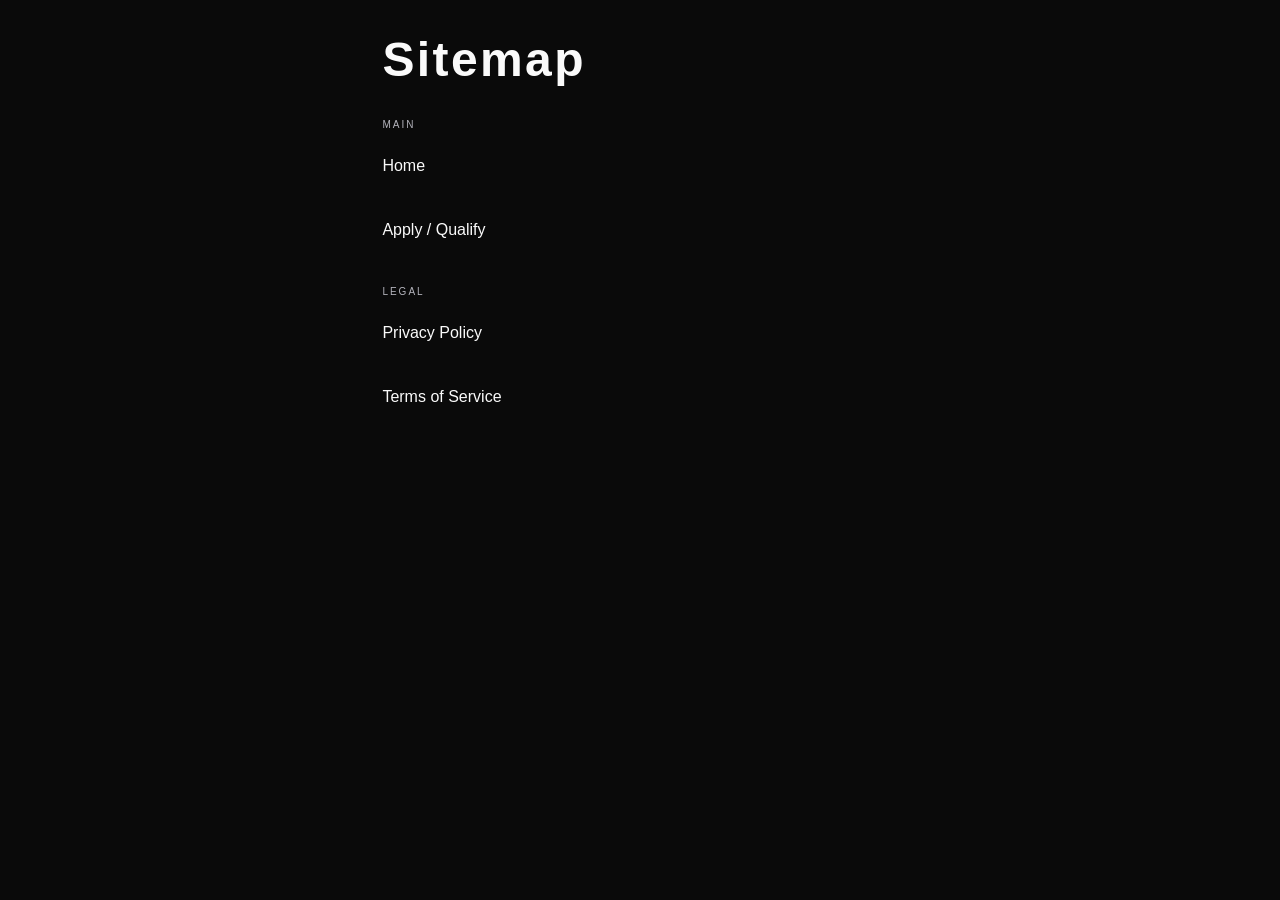
<file: sitemap.html>
<!DOCTYPE html>
<html lang="en">
<head>
  <meta charset="UTF-8">
  <meta name="viewport" content="width=device-width, initial-scale=1.0">
  <title>Sitemap — NWS Media</title>
  <meta name="description" content="Sitemap of NWS Media. Find all pages: home, book a call, qualify, privacy policy, terms of service.">
  <link rel="canonical" href="https://nwsmedia.com/sitemap.html">
  <link rel="icon" href="favicon.ico" sizes="48x48">
  <link rel="icon" type="image/png" sizes="32x32" href="favicon-32x32.png">
  <link rel="stylesheet" href="styles.css">
  <style>
    .sitemap-page { padding: 2rem 8vw; max-width: 720px; margin: 0 auto; }
    .sitemap-title { font-family: var(--font-bebas); font-size: clamp(2rem, 5vw, 3rem); letter-spacing: 0.05em; margin-bottom: 2rem; color: var(--foreground); }
    .sitemap-list { list-style: none; }
    .sitemap-list li { margin-bottom: 1rem; }
    .sitemap-list a { font-family: var(--font-outfit); font-size: 1rem; color: var(--foreground); text-decoration: none; transition: color 0.2s; display: flex; align-items: center; padding: 0.5rem 0; min-height: 48px; }
    .sitemap-list a:hover { color: var(--brand-blue-light); }
    .sitemap-section { font-family: var(--font-outfit); font-size: 10px; letter-spacing: 0.2em; text-transform: uppercase; color: var(--muted-foreground); margin: 2rem 0 0.75rem; }
    .sitemap-section:first-child { margin-top: 0; }
  </style>
  <script type="application/ld+json">
  {
    "@context": "https://schema.org",
    "@type": "BreadcrumbList",
    "itemListElement": [
      { "@type": "ListItem", "position": 1, "name": "Home", "item": "https://nwsmedia.com/" },
      { "@type": "ListItem", "position": 2, "name": "Sitemap", "item": "https://nwsmedia.com/sitemap.html" }
    ]
  }
  </script>
</head>
<body>
  <div class="sitemap-page">
    <h1 class="sitemap-title">Sitemap</h1>
    <nav aria-label="Site map">
      <p class="sitemap-section">Main</p>
      <ul class="sitemap-list">
        <li><a href="https://nwsmedia.com/">Home</a></li>
        <li><a href="https://nwsmedia.com/qualify/">Apply / Qualify</a></li>
      </ul>
      <p class="sitemap-section">Legal</p>
      <ul class="sitemap-list">
        <li><a href="privacy-policy.html">Privacy Policy</a></li>
        <li><a href="terms-of-service.html">Terms of Service</a></li>
      </ul>
    </nav>
  </div>
</body>
</html>
</file>
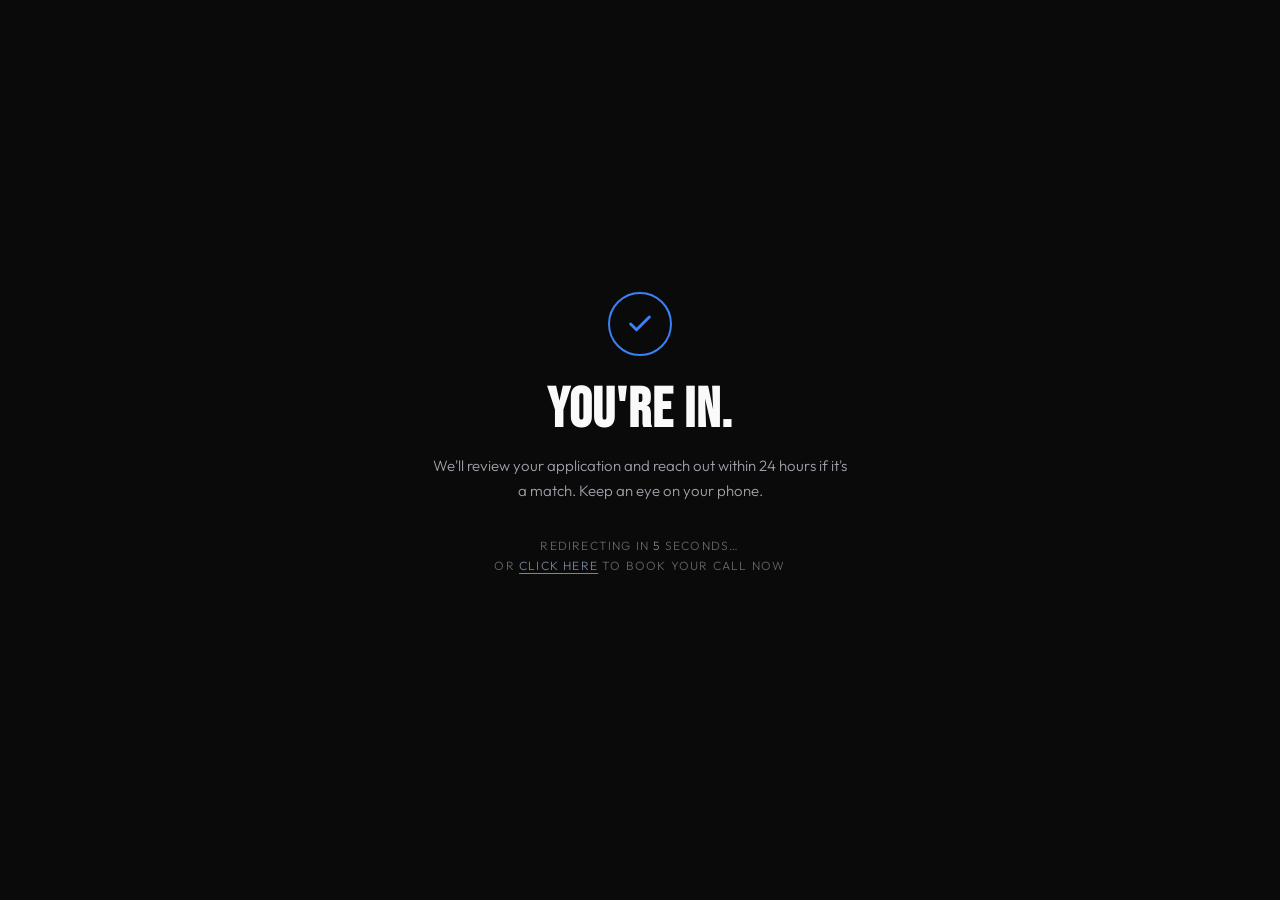
<file: qualify/thank-you.html>
<!DOCTYPE html>
<html lang="en">
<head>
  <meta charset="UTF-8">
  <!-- Google Tag Manager -->
  <script>(function(w,d,s,l,i){w[l]=w[l]||[];w[l].push({'gtm.start':
  new Date().getTime(),event:'gtm.js'});var f=d.getElementsByTagName(s)[0],
  j=d.createElement(s),dl=l!='dataLayer'?'&l='+l:'';j.async=true;j.src=
  'https://www.googletagmanager.com/gtm.js?id='+i+dl;f.parentNode.insertBefore(j,f);
  })(window,document,'script','dataLayer','GTM-WJT23CKJ');</script>
  <!-- End Google Tag Manager -->
  <meta name="viewport" content="width=device-width, initial-scale=1.0">
  <meta name="robots" content="noindex, nofollow">
  <title>You're In — Application Received | NWS Media</title>
  <meta name="description" content="Your application to NWS Media has been received. We'll review it and reach out within 24 hours if it's a match. Keep an eye on your phone.">
  <link rel="canonical" href="https://nwsmedia.com/qualify/thank-you.html">

  <!-- Open Graph -->
  <meta property="og:type" content="website">
  <meta property="og:title" content="You're In — Application Received | NWS Media">
  <meta property="og:description" content="Your application to NWS Media has been received. We'll review it and reach out within 24 hours if it's a match.">
  <meta property="og:url" content="https://nwsmedia.com/qualify/thank-you.html">
  <meta property="og:image" content="https://nwsmedia.com/og-image.jpg">
  <meta property="og:site_name" content="NWS Media">

  <!-- Twitter Card -->
  <meta name="twitter:card" content="summary_large_image">
  <meta name="twitter:title" content="You're In — Application Received | NWS Media">
  <meta name="twitter:description" content="Your application to NWS Media has been received. We'll review it and reach out within 24 hours if it's a match.">
  <meta name="twitter:image" content="https://nwsmedia.com/og-image.jpg">

  <!-- Fonts -->
  <link rel="preconnect" href="https://fonts.googleapis.com">
  <link rel="preconnect" href="https://fonts.gstatic.com" crossorigin>
  <link href="https://fonts.googleapis.com/css2?family=Bebas+Neue&family=Outfit:wght@300;400;500;600;700&display=swap" rel="stylesheet">

  <!-- Favicons -->
  <link rel="icon" href="../favicon.ico" sizes="48x48">
  <link rel="icon" type="image/png" sizes="32x32" href="../favicon-32x32.png">
  <link rel="icon" type="image/png" sizes="16x16" href="../favicon-16x16.png">
  <link rel="apple-touch-icon" sizes="180x180" href="../apple-touch-icon.png">

  <style>
    :root {
      --background: #0a0a0a;
      --foreground: #fafafa;
      --brand-blue: #3b82f6;
      --brand-blue-light: #bfdbfe;
      --muted-foreground: #a1a1aa;
      --font-bebas: 'Bebas Neue', sans-serif;
      --font-outfit: 'Outfit', sans-serif;
    }
    *, *::before, *::after { margin: 0; padding: 0; box-sizing: border-box; }
    html, body { height: 100%; }
    body {
      background: var(--background);
      color: var(--foreground);
      font-family: var(--font-outfit);
      display: flex;
      flex-direction: column;
      align-items: center;
      justify-content: center;
      text-align: center;
      padding: 24px;
    }
    .check-circle {
      width: 64px; height: 64px;
      border: 2px solid var(--brand-blue);
      border-radius: 50%;
      display: flex; align-items: center; justify-content: center;
      margin: 0 auto 28px;
      animation: scaleIn 0.5s ease-out;
    }
    @keyframes scaleIn {
      0% { transform: scale(0); opacity: 0; }
      100% { transform: scale(1); opacity: 1; }
    }
    h1 {
      font-family: var(--font-bebas);
      font-size: clamp(36px, 6vw, 56px);
      text-transform: uppercase;
      letter-spacing: 0.02em;
      line-height: 0.95;
      margin-bottom: 16px;
    }
    p {
      font-size: 15px;
      font-weight: 300;
      color: var(--muted-foreground);
      max-width: 420px;
      line-height: 1.7;
      margin-bottom: 32px;
    }
    .redirect-note {
      font-size: 12px;
      color: var(--muted-foreground);
      letter-spacing: 0.1em;
      text-transform: uppercase;
      opacity: 0.6;
    }
    .redirect-note span { color: var(--brand-blue-light); }
    a {
      color: var(--brand-blue-light);
      text-decoration: underline;
      text-underline-offset: 3px;
    }
  </style>
</head>
<body>
<!-- Google Tag Manager (noscript) -->
<noscript><iframe src="https://www.googletagmanager.com/ns.html?id=GTM-WJT23CKJ"
height="0" width="0" style="display:none;visibility:hidden"></iframe></noscript>
<!-- End Google Tag Manager (noscript) -->
  <div>
    <div class="check-circle">
      <svg width="28" height="28" viewBox="0 0 24 24" fill="none" stroke="#3b82f6" stroke-width="2.5" stroke-linecap="round" stroke-linejoin="round"><polyline points="20 6 9 17 4 12"/></svg>
    </div>
    <h1>You're In.</h1>
    <p>We'll review your application and reach out within 24 hours if it's a match. Keep an eye on your phone.</p>
    <p class="redirect-note">Redirecting in <span id="countdown">5</span> seconds&hellip;<br>
    or <a href="https://calendly.com/shunya-nwsmedia/30min">click here</a> to book your call now</p>
  </div>

  <script>
    var seconds = 5;
    var el = document.getElementById('countdown');
    var timer = setInterval(function() {
      seconds--;
      if (el) el.textContent = seconds;
      if (seconds <= 0) {
        clearInterval(timer);
        window.location.href = 'https://calendly.com/shunya-nwsmedia/30min';
      }
    }, 1000);
  </script>
</body>
</html>
</file>
<file: styles.css>
/* ═══════════════════════════════════════════════════════════════════════════
   NWS MEDIA — STYLES.CSS
   Design System Tokens | Lenis | PillNav | MagicBento | Glassmorphism
   ═══════════════════════════════════════════════════════════════════════════ */

/* ─── DESIGN TOKENS ───────────────────────────────────────────────────── */
:root {
  /* Base Theme */
  --background: #0a0a0a;
  --foreground: #fafafa;
  --primary: #fafafa;
  --primary-foreground: #18181b;
  --secondary: #27272a;
  --secondary-foreground: #fafafa;
  --card: #0a0a0a;
  --card-foreground: #fafafa;
  --accent: #18181b;
  --accent-foreground: #fafafa;
  --muted: #18181b;
  --muted-foreground: #b4b4bc;
  --border: #27272a;
  --input: #27272a;
  --ring: #52525b;

  /* Brand Blues */
  --brand-blue: #3b82f6;
  --brand-blue-dark: #1e3a8a;
  --brand-blue-light: #bfdbfe;

  /* RGB channels for rgba() usage */
  --foreground-rgb: 250, 250, 250;
  --brand-blue-rgb: 59, 130, 246;
  --brand-blue-dark-rgb: 30, 58, 138;
  --brand-blue-light-rgb: 191, 219, 254;
  --border-rgb: 39, 39, 42;

  /* Fonts */
  --font-bebas: 'Bebas Neue', sans-serif;
  --font-outfit: 'Outfit', sans-serif;
}

/* ─── RESET ────────────────────────────────────────────────────────────── */
*, *::before, *::after { margin: 0; padding: 0; box-sizing: border-box; }

html {
  -webkit-font-smoothing: antialiased;
  -moz-osx-font-smoothing: grayscale;
  overflow-x: hidden;
}

html, body { height: 100%; }

html.lenis, html.lenis body {
  height: auto;
}

.lenis.lenis-smooth {
  scroll-behavior: auto !important;
}

.lenis.lenis-smooth [data-lenis-prevent] {
  overscroll-behavior: contain;
}

body {
  background: var(--background);
  color: var(--foreground);
  font-family: var(--font-outfit);
  overflow-x: hidden;
  cursor: none;
  transition: background-color 0.8s cubic-bezier(0.16, 1, 0.3, 1);
}

::selection { background: var(--brand-blue); color: var(--foreground); }
a { color: inherit; text-decoration: none; }
img { max-width: 100%; display: block; }

/* FOUC prevention */
.js .hero-headline,
.js .value-heading,
.js .section-heading,
.js .cta-heading,
.js .section-label,
.js .value-text,
.js .section-body,
.js .cta-sub,
.js .cta-btn,
.js .service-card,
.js .service-pill,
.js .vertical-card,
.js .process-step,
.js .differentiator-item,
.js .work-card,
.js .pricing-card,
.js .showreel-heading { visibility: hidden; }

/* Split-char spans for character-stagger animation */
.split-char {
  display: inline-block;
}

/* ─── LINE MASK — overflow:hidden wrapper for text reveals ─────────────── */
.line-mask {
  overflow: hidden;
  display: block;
}

.line-mask .split-char {
  display: inline-block;
  will-change: transform;
}

/* ─── NOISE GRAIN ──────────────────────────────────────────────────────── */
#noise-grain {
  position: fixed;
  inset: 0;
  background-image: url("data:image/svg+xml,%3Csvg viewBox='0 0 512 512' xmlns='http://www.w3.org/2000/svg'%3E%3Cfilter id='n'%3E%3CfeTurbulence type='fractalNoise' baseFrequency='0.75' numOctaves='4' stitchTiles='stitch'/%3E%3C/filter%3E%3Crect width='100%25' height='100%25' filter='url(%23n)' opacity='0.06'/%3E%3C/svg%3E");
  pointer-events: none;
  z-index: 9999;
  opacity: 0.35;
  mix-blend-mode: overlay;
}

/* All page content sits above bg */
#hero, .stat-strip, .marquee-section, .value-section, .section, .cta-section, .site-footer {
  position: relative;
  z-index: 2;
}

/* ─── CUSTOM CURSOR — high-perf via GSAP quickSetter ──────────────────── */
#cursor-dot {
  position: fixed;
  top: 0;
  left: 0;
  width: 8px;
  height: 8px;
  background: var(--foreground);
  border-radius: 50%;
  pointer-events: none;
  z-index: 10001;
  will-change: transform;
  mix-blend-mode: difference;
  transition: width 0.3s cubic-bezier(0.16, 1, 0.3, 1),
              height 0.3s cubic-bezier(0.16, 1, 0.3, 1);
}

#cursor-ring {
  position: fixed;
  top: 0;
  left: 0;
  width: 40px;
  height: 40px;
  border: 1px solid rgba(var(--brand-blue-rgb), 0.5);
  border-radius: 50%;
  pointer-events: none;
  z-index: 10000;
  will-change: transform;
  mix-blend-mode: difference;
  transition: width 0.4s cubic-bezier(0.16, 1, 0.3, 1),
              height 0.4s cubic-bezier(0.16, 1, 0.3, 1),
              border-color 0.4s;
}

body.cursor-hover #cursor-dot { width: 14px; height: 14px; }
body.cursor-hover #cursor-ring { width: 64px; height: 64px; border-color: rgba(var(--brand-blue-rgb), 0.8); }

/* ─── LOADER ───────────────────────────────────────────────────────────── */
#loader-overlay {
  position: fixed;
  inset: 0;
  z-index: 9000;
  background: var(--background);
  display: flex;
  flex-direction: column;
  align-items: center;
  justify-content: center;
  transition: opacity 0.85s cubic-bezier(0.16, 1, 0.3, 1);
  /* Isolate from layout to reduce CLS when fading out */
  contain: layout paint;
  will-change: opacity;
}

#loader-overlay.hide { opacity: 0; pointer-events: none; }

#loader-letters { display: flex; gap: 0.04em; position: relative; }

.loader-char {
  font-family: var(--font-bebas);
  font-size: clamp(120px, 20vw, 280px);
  line-height: 0.88;
  color: var(--foreground);
  letter-spacing: -0.01em;
  user-select: none;
  transition: color 0.05s;
}

.loader-char.scrambling { color: rgba(var(--foreground-rgb), 0.6); }

.loader-accent-line {
  position: absolute;
  bottom: -12px; left: 0;
  height: 2px;
  background: var(--brand-blue-light);
  width: 0;
  transition: width 0.6s cubic-bezier(0.16, 1, 0.3, 1) 0.35s;
}

.loader-accent-line.show { width: 100%; }

.loader-tagline {
  font-family: var(--font-outfit);
  font-size: clamp(9px, 1vw, 11px);
  letter-spacing: 0.4em;
  text-transform: uppercase;
  color: var(--foreground);
  opacity: 0;
  margin-top: 36px;
  transform: translateY(8px);
  transition: opacity 0.7s 0.2s, transform 0.7s 0.2s;
}

.loader-tagline.show { opacity: 0.55; transform: translateY(0); }

/* ══════════════════════════════════════════════════════════════════════════
   MORPHING NAVIGATION — Full-width bar ↔ Floating pill on scroll
   ══════════════════════════════════════════════════════════════════════════ */
#pill-nav {
  --nav-ease: cubic-bezier(0.16, 1, 0.3, 1);
  --nav-dur: 0.65s;
  position: fixed;
  top: 0;
  left: 50%;
  transform: translateX(-50%) translateY(-16px);
  z-index: 200;
  display: flex;
  align-items: center;
  width: 100%;
  max-width: 100%;
  padding: 22px 8vw;
  justify-content: center;
  background: transparent;
  -webkit-backdrop-filter: blur(0px) saturate(1);
  backdrop-filter: blur(0px) saturate(1);
  border: 1px solid transparent;
  border-radius: 0;
  box-shadow: 0 0 0 rgba(0, 0, 0, 0);
  opacity: 0;
  pointer-events: none;
  transition: opacity 0s, transform 0s;
}

#pill-nav.show {
  opacity: 1;
  transform: translateX(-50%) translateY(0);
  pointer-events: auto;
  transition:
    opacity 0.6s var(--nav-ease),
    transform 0.6s var(--nav-ease),
    max-width var(--nav-dur) var(--nav-ease),
    padding var(--nav-dur) var(--nav-ease),
    top var(--nav-dur) var(--nav-ease),
    background-color var(--nav-dur) var(--nav-ease),
    -webkit-backdrop-filter var(--nav-dur) var(--nav-ease),
    backdrop-filter var(--nav-dur) var(--nav-ease),
    border-color var(--nav-dur) var(--nav-ease),
    border-radius var(--nav-dur) var(--nav-ease),
    box-shadow var(--nav-dur) var(--nav-ease);
}

/* Scrolled → morph into floating glassmorphism pill */
#pill-nav.nav-scrolled {
  top: 16px;
  max-width: 680px;
  padding: 6px 16px 6px 20px;
  background: rgba(0, 0, 0, 0.6);
  -webkit-backdrop-filter: blur(32px) saturate(1.6);
  backdrop-filter: blur(32px) saturate(1.6);
  border-color: rgba(var(--foreground-rgb), 0.1);
  border-radius: 100px;
  box-shadow: 0 4px 24px rgba(0, 0, 0, 0.4);
}

/* Deep scroll → intensified glass */
#pill-nav.nav-scrolled.nav-deep {
  background: rgba(0, 0, 0, 0.78);
  border-color: rgba(var(--foreground-rgb), 0.06);
  box-shadow: 0 8px 32px rgba(0, 0, 0, 0.5);
}

.pill-logo {
  margin-right: 8px;
  flex-shrink: 0;
  display: flex;
  align-items: center;
}
.pill-logo-img {
  height: 22px;
  width: 22px;
  display: block;
  object-fit: contain;
}

.pill-list {
  display: flex;
  align-items: center;
  gap: 2px;
  list-style: none;
  flex: 1 1 auto;
  justify-content: center;
  transition: flex-grow 0.65s cubic-bezier(0.16, 1, 0.3, 1);
}

.nav-scrolled .pill-list {
  flex-grow: 0;
}

.pill {
  position: relative;
  display: flex;
  align-items: center;
  justify-content: center;
  padding: 10px 20px;
  border-radius: 100px;
  overflow: hidden;
  font-family: var(--font-outfit);
  font-size: 10px;
  letter-spacing: 0.12em;
  text-transform: uppercase;
  text-decoration: none;
  transition: color 0.3s;
}

.pill-cta {
  background: var(--brand-blue);
  margin-left: 4px;
  flex-shrink: 0;
}

.pill-cta .pill-label { color: var(--foreground); }
.pill-cta .pill-label-hover { color: var(--foreground); }
.pill-cta .hover-circle { background: var(--brand-blue-dark); }

.hover-circle {
  position: absolute;
  bottom: 0;
  left: 50%;
  width: 0;
  height: 0;
  border-radius: 50%;
  background: var(--brand-blue-light);
  transform: translate(-50%, 50%) scale(0);
  pointer-events: none;
  z-index: 0;
}

.label-stack {
  position: relative;
  display: flex;
  align-items: center;
  justify-content: center;
  overflow: hidden;
  z-index: 1;
  height: 1.3em;
}

.pill-label {
  color: var(--foreground);
  transition: transform 0.4s cubic-bezier(0.16, 1, 0.3, 1), color 0.4s;
}

.pill-label-hover {
  position: absolute;
  left: 0;
  color: var(--primary-foreground);
  opacity: 0;
  transform: translateY(120%);
  transition: transform 0.4s cubic-bezier(0.16, 1, 0.3, 1), opacity 0.4s;
}

/* ─── CORNERS ──────────────────────────────────────────────────────────── */
.corner {
  position: fixed;
  font-family: var(--font-outfit);
  font-size: 9px;
  letter-spacing: 0.2em;
  text-transform: uppercase;
  color: var(--foreground);
  line-height: 1.8;
  z-index: 50;
  pointer-events: none;
  opacity: 0;
  transition: opacity 0.8s;
  mix-blend-mode: difference;
}

.corner.show { opacity: 0.2; }
.corner-bl { bottom: 32px; left: 40px; }
.corner-br { bottom: 32px; right: 40px; text-align: right; }

/* ─── HERO ─────────────────────────────────────────────────────────────── */
#hero {
  min-height: 100vh;
  display: flex;
  flex-direction: column;
  justify-content: center;
  padding: 0 8vw;
}

.hero-content {
  position: relative;
  z-index: 2;
  width: 100%;
  display: flex;
  flex-direction: column;
  min-height: 70vh;
}

.hero-main {
  display: flex;
  flex-direction: column;
  align-items: flex-start;
  gap: 0;
  width: 100%;
  flex: 1;
}

.hero-headline {
  font-family: var(--font-bebas);
  font-size: clamp(56px, 11vw, 180px);
  line-height: 0.9;
  letter-spacing: -0.03em;
  text-transform: uppercase;
  color: var(--foreground);
  min-width: 0;
  text-wrap: balance;
  overflow-wrap: break-word;
}

/* Hero accent text */
.hero-accent {
  color: var(--brand-blue-light);
}

/* Hero rotating text cycle (legacy) */
.hero-rotate {
  position: relative;
  display: inline-block;
  overflow: hidden;
  vertical-align: top;
}

.hero-rotate-word {
  display: block;
  white-space: nowrap;
  color: var(--brand-blue-light);
}

.hero-eyebrow {
  font-family: var(--font-outfit);
  font-size: clamp(9px, 0.85vw, 11px);
  font-weight: 400;
  letter-spacing: 0.35em;
  text-transform: uppercase;
  color: var(--muted-foreground);
  margin-bottom: 40px;
  opacity: 0;
  transform: translateY(-20px);
}

.hero-sub {
  font-family: var(--font-outfit);
  font-weight: 300;
  font-size: clamp(13px, 1.1vw, 16px);
  color: var(--muted-foreground);
  margin-top: 0;
  line-height: 1.85;
  max-width: 420px;
  letter-spacing: 0.01em;
  opacity: 0;
  transform: translateY(20px);
}

.hero-bottom {
  margin-top: auto;
  max-width: 420px;
  border-top: 1px solid rgba(var(--foreground-rgb), 0.08);
  padding-top: 32px;
}

.hero-cta-row {
  display: flex;
  align-items: center;
  gap: 28px;
  margin-top: 28px;
  opacity: 0;
  transform: translateY(20px);
}

.btn-primary {
  font-family: var(--font-outfit);
  font-size: 10px;
  letter-spacing: 0.2em;
  text-transform: uppercase;
  color: var(--foreground);
  background: var(--brand-blue);
  padding: 16px 40px;
  border: 1px solid var(--brand-blue);
  cursor: pointer;
  position: relative;
  overflow: hidden;
  transition: color 0.4s, box-shadow 0.4s;
  display: inline-block;
}

.btn-primary::before {
  content: '';
  position: absolute;
  inset: 0;
  background: var(--brand-blue-dark);
  transform: translateX(-101%);
  transition: transform 0.5s cubic-bezier(0.16, 1, 0.3, 1);
  z-index: 0;
}

.btn-primary:hover {
  color: var(--foreground);
  box-shadow: 0 0 24px rgba(var(--brand-blue-rgb), 0.3), 0 8px 20px rgba(0, 0, 0, 0.4);
}
.btn-primary:hover::before { transform: translateX(0); }
.btn-primary span { position: relative; z-index: 1; }

.btn-ghost {
  font-family: var(--font-outfit);
  font-size: 10px;
  letter-spacing: 0.2em;
  text-transform: uppercase;
  color: var(--muted-foreground);
  display: inline-flex;
  align-items: center;
  gap: 14px;
  transition: color 0.3s;
}

.btn-ghost:hover { color: var(--foreground); }

.btn-ghost .arrow-line {
  display: block;
  width: 32px;
  height: 1px;
  background: var(--muted-foreground);
  transition: width 0.4s cubic-bezier(0.16, 1, 0.3, 1), background 0.3s;
}

.btn-ghost:hover .arrow-line { width: 52px; background: var(--foreground); }

.hero-scroll-hint {
  position: absolute;
  bottom: 36px;
  left: 50%;
  transform: translateX(-50%);
  display: flex;
  flex-direction: column;
  align-items: center;
  gap: 8px;
  z-index: 3;
  opacity: 0;
}

.hero-scroll-hint span {
  font-family: var(--font-outfit);
  font-size: 9px;
  letter-spacing: 0.3em;
  text-transform: uppercase;
  color: var(--muted-foreground);
}

.hero-scroll-hint .scroll-line {
  width: 1px;
  height: 40px;
  background: rgba(var(--foreground-rgb), 0.25);
  animation: scrollPulse 1.8s ease-in-out infinite;
}

@keyframes scrollPulse {
  0%   { transform: scaleY(0); transform-origin: top; }
  50%  { transform: scaleY(1); transform-origin: top; }
  51%  { transform-origin: bottom; }
  100% { transform: scaleY(0); transform-origin: bottom; }
}

/* ─── MARQUEE ──────────────────────────────────────────────────────────── */
.marquee-section {
  padding: 48px 0;
  border-top: 1px solid rgba(var(--foreground-rgb), 0.06);
  border-bottom: 1px solid rgba(var(--foreground-rgb), 0.06);
  overflow: hidden;
}

.marquee-label {
  font-family: var(--font-outfit);
  font-size: 9px;
  letter-spacing: 0.4em;
  text-transform: uppercase;
  color: var(--muted-foreground);
  text-align: center;
  margin-bottom: 28px;
}

.marquee-track { display: flex; width: max-content; }

.marquee-track .marquee-item {
  display: flex;
  align-items: center;
  gap: 40px;
  padding: 0 40px;
  white-space: nowrap;
}

.marquee-item span {
  font-family: var(--font-bebas);
  font-size: clamp(42px, 5vw, 72px);
  letter-spacing: 0.04em;
  color: rgba(var(--foreground-rgb), 0.1);
  transition: color 0.5s;
}

.marquee-item span:hover { color: rgba(var(--foreground-rgb), 0.5); }

.marquee-item .dot {
  width: 6px; height: 6px;
  border-radius: 50%;
  background: rgba(var(--foreground-rgb), 0.15);
  flex-shrink: 0;
}

/* ─── SHOWREEL — Horizontal Video Marquee ──────────────────────────────── */
.showreel-section {
  padding: 120px 0 120px;
  border-top: 1px solid rgba(var(--foreground-rgb), 0.06);
  position: relative;
  z-index: 2;
}

.showreel-section .section-label,
.showreel-section .section-heading {
  padding-left: 8vw;
  padding-right: 8vw;
}

.showreel-track-wrapper {
  overflow: hidden;
  margin-top: 48px;
  width: 100%;
  -ms-overflow-style: none;
  scrollbar-width: none;
}

.showreel-track-wrapper::-webkit-scrollbar { display: none; }

.showreel-track {
  display: flex;
  gap: 20px;
  width: max-content;
  will-change: transform;
  cursor: grab;
}

.showreel-track:active {
  cursor: grabbing;
}

.showreel-slide {
  flex-shrink: 0;
  width: clamp(360px, 45vw, 630px);
  border-radius: 12px;
  overflow: hidden;
  border: 1px solid rgba(var(--foreground-rgb), 0.06);
  background: rgba(var(--foreground-rgb), 0.02);
  transition: border-color 0.4s, box-shadow 0.4s;
}

.showreel-slide:hover {
  border-color: rgba(var(--brand-blue-rgb), 0.2);
  box-shadow: 0 8px 32px rgba(var(--brand-blue-dark-rgb), 0.3);
}

.showreel-slide video {
  display: block;
  width: 100%;
  aspect-ratio: 16 / 9;
  object-fit: cover;
  background: var(--background);
}

/* ─── SECTION LABEL — Eyebrow with extending hairline ─────────────────── */
.section-label {
  font-family: var(--font-outfit);
  font-size: clamp(9px, 0.85vw, 11px);
  font-weight: 400;
  letter-spacing: 0.35em;
  text-transform: uppercase;
  margin-bottom: 28px;
  text-align: center;
  color: var(--muted-foreground);
  transition: color 0.6s;
}

/* ─── SECTIONS ─────────────────────────────────────────────────────────── */
.section {
  padding: 120px 8vw;
  border-top: 1px solid rgba(var(--foreground-rgb), 0.06);
}

.section-heading {
  font-family: var(--font-bebas);
  font-size: clamp(2.5rem, 6vw, 4.5rem);
  line-height: 0.9;
  letter-spacing: -0.03em;
  text-transform: uppercase;
  width: 100%;
  max-width: 1200px;
  margin-bottom: 24px;
  text-align: center;
  margin-left: auto;
  margin-right: auto;
  transition: color 0.6s;
  word-break: normal !important;
  overflow-wrap: break-word;
  hyphens: none;
  -webkit-hyphens: none;
  text-wrap: balance;
}

.section-heading--wide {
  max-width: 1200px;
}

.section-body {
  font-family: var(--font-outfit);
  font-weight: 300;
  font-size: clamp(14px, 1.1vw, 16px);
  line-height: 1.85;
  max-width: 600px;
  text-align: center;
  margin-left: auto;
  margin-right: auto;
  letter-spacing: -0.01em;
  transition: color 0.6s;
}

/* ─── VALUE / ABOUT SECTION ────────────────────────────────────────────── */
.value-section {
  padding: 120px 8vw;
  border-top: 1px solid rgba(var(--foreground-rgb), 0.06);
}

.value-grid {
  display: grid;
  grid-template-columns: 1.1fr 1fr;
  gap: 80px;
  align-items: start;
}

.value-heading {
  font-family: var(--font-bebas);
  font-size: clamp(56px, 7vw, 120px);
  line-height: 0.92;
  letter-spacing: -0.02em;
  text-transform: uppercase;
  margin-bottom: 0;
  transition: color 0.6s;
  text-wrap: balance;
  overflow-wrap: break-word;
}

/* VALUE TEXT */
.value-text {
  font-family: var(--font-outfit);
  font-size: clamp(14px, 1.15vw, 16px);
  font-weight: 300;
  line-height: 1.9;
  letter-spacing: 0.01em;
  padding-top: 8px;
  transition: color 0.6s;
}

.value-text strong { font-weight: 700; }

/* ══════════════════════════════════════════════════════════════════════════
   MAGIC BENTO — Glassmorphism + Spotlight + Border Glow + 3D Tilt
   ══════════════════════════════════════════════════════════════════════════ */
.magic-bento {
  position: relative;
  overflow: hidden;
  isolation: isolate;
  transform-style: preserve-3d;
  will-change: transform;
  transition: transform 0.45s cubic-bezier(0.03, 0.98, 0.52, 0.99),
              border-color 0.5s,
              box-shadow 0.5s;
  /* Glassmorphism base */
  background: rgba(var(--foreground-rgb), 0.02);
  -webkit-backdrop-filter: blur(12px) saturate(1.2);
  backdrop-filter: blur(12px) saturate(1.2);
  border: 1px solid rgba(var(--foreground-rgb), 0.06);
  /* Layered glass gradient */
  background-image:
    linear-gradient(135deg, rgba(var(--foreground-rgb), 0.03) 0%, transparent 50%),
    linear-gradient(225deg, rgba(var(--brand-blue-dark-rgb), 0.06) 0%, transparent 60%);
}

.magic-bento::after {
  content: '';
  position: absolute;
  inset: 0;
  background: linear-gradient(
    180deg,
    rgba(var(--foreground-rgb), 0.015) 0%,
    transparent 40%,
    rgba(0,0,0,0.1) 100%
  );
  pointer-events: none;
  z-index: 0;
}

.magic-bento:hover {
  border-color: rgba(var(--foreground-rgb), 0.12);
  box-shadow:
    0 8px 32px rgba(var(--brand-blue-dark-rgb), 0.2),
    0 0 0 1px rgba(var(--foreground-rgb), 0.04) inset;
}

.bento-spotlight {
  position: absolute;
  inset: 0;
  z-index: 0;
  opacity: 0;
  transition: opacity 0.4s;
  pointer-events: none;
  background: radial-gradient(600px circle at var(--mx, 50%) var(--my, 50%),
    rgba(var(--brand-blue-dark-rgb), 0.15) 0%,
    transparent 70%);
}

.magic-bento:hover .bento-spotlight { opacity: 1; }

.bento-border-glow {
  position: absolute;
  inset: -1px;
  z-index: -1;
  opacity: 0;
  transition: opacity 0.5s;
  pointer-events: none;
  border-radius: inherit;
  background: radial-gradient(400px circle at var(--mx, 50%) var(--my, 50%),
    rgba(var(--brand-blue-rgb), 0.4) 0%,
    transparent 70%);
}

.magic-bento:hover .bento-border-glow { opacity: 1; }

/* ─── SERVICE CARDS ────────────────────────────────────────────────────── */
.services-grid {
  display: grid;
  grid-template-columns: repeat(2, 1fr);
  gap: 2px;
  margin-top: 48px;
}

@media (hover: hover) {
  .services-grid,
  .pricing-grid,
  .works-grid { perspective: 1200px; }
}

.service-card {
  padding: 52px 40px 56px;
  display: flex;
  flex-direction: column;
}

.service-number {
  font-family: var(--font-bebas);
  font-size: clamp(64px, 6vw, 96px);
  font-weight: 700;
  color: rgba(var(--foreground-rgb), 0.15);
  line-height: 1;
  margin-bottom: 28px;
}

.service-title {
  font-family: var(--font-bebas);
  font-size: clamp(26px, 2.4vw, 38px);
  letter-spacing: 0.03em;
  text-transform: uppercase;
  color: var(--foreground);
  margin-bottom: 16px;
  transition: color 0.6s;
}

.service-desc {
  font-family: var(--font-outfit);
  font-size: clamp(13px, 1.1vw, 16px);
  line-height: 1.8;
  color: var(--muted-foreground);
  position: relative;
  z-index: 1;
  transition: color 0.6s;
}

.service-cta {
  display: inline-block;
  font-family: var(--font-outfit);
  font-size: 10px;
  letter-spacing: 0.15em;
  text-transform: uppercase;
  color: var(--brand-blue-light);
  text-decoration: none;
  margin-top: 20px;
  position: relative;
  z-index: 1;
  transition: color 0.3s;
}

.service-cta:hover { color: var(--brand-blue); }

/* ─── PRICING ──────────────────────────────────────────────────────────── */
.pricing-grid {
  display: grid;
  grid-template-columns: repeat(3, 1fr);
  gap: 2px;
  margin-top: 60px;
}

.pricing-card {
  padding: 48px 36px 44px;
  display: flex;
  flex-direction: column;
}

.pricing-card.featured {
  background: rgba(var(--brand-blue-rgb), 0.06);
  border-color: rgba(var(--brand-blue-rgb), 0.4);
}

.pricing-label {
  font-family: var(--font-outfit);
  font-size: 9px;
  letter-spacing: 0.35em;
  text-transform: uppercase;
  color: var(--muted-foreground);
  margin-bottom: 20px;
}

.pricing-name {
  font-family: var(--font-bebas);
  font-size: clamp(32px, 3vw, 44px);
  letter-spacing: 0.02em;
  text-transform: uppercase;
  color: var(--foreground);
  margin-bottom: 8px;
}

.pricing-price {
  font-family: var(--font-bebas);
  font-size: clamp(48px, 5vw, 68px);
  font-weight: 700;
  letter-spacing: -0.01em;
  color: var(--foreground);
  line-height: 1;
  margin-bottom: 16px;
}

.pricing-price-suffix {
  font-family: var(--font-outfit);
  font-size: 10px;
  letter-spacing: 0.1em;
  opacity: 0.5;
}

.pricing-desc {
  font-family: var(--font-outfit);
  font-size: 13px;
  line-height: 1.75;
  color: rgba(var(--foreground-rgb), 0.65);
  margin-bottom: 32px;
  flex-grow: 1;
}

.pricing-divider {
  width: 100%;
  height: 1px;
  background: rgba(var(--foreground-rgb), 0.08);
  margin-bottom: 28px;
}

.pricing-features { list-style: none; margin-bottom: 40px; }

.pricing-feature {
  font-family: var(--font-outfit);
  font-size: 13px;
  color: rgba(var(--foreground-rgb), 0.78);
  padding: 10px 0;
  display: flex;
  align-items: center;
  gap: 12px;
}

.pricing-feature::before { content: '→'; font-size: 10px; opacity: 0.7; }

.pricing-btn {
  font-family: var(--font-outfit);
  font-size: 10px;
  letter-spacing: 0.2em;
  text-transform: uppercase;
  text-align: center;
  padding: 18px 32px;
  border: 1px solid rgba(var(--foreground-rgb), 0.15);
  background: transparent;
  color: var(--foreground);
  cursor: pointer;
  transition: background 0.4s, color 0.4s, border-color 0.4s;
  margin-top: auto;
  display: block;
  width: 100%;
}

.pricing-btn:hover { background: var(--brand-blue); color: var(--foreground); border-color: var(--brand-blue); }

/* Featured pricing card overrides */
.pricing-card.featured .pricing-label { color: rgba(var(--brand-blue-light-rgb), 0.8); }
.pricing-card.featured .pricing-btn {
  background: var(--brand-blue); color: var(--foreground); border-color: var(--brand-blue);
}
.pricing-card.featured .pricing-btn:hover {
  background: var(--brand-blue-dark); color: var(--foreground); border-color: var(--brand-blue-dark);
}

/* ─── FAQ ──────────────────────────────────────────────────────────────── */
.faq-grid {
  max-width: 800px;
  margin: 48px auto 0;
  display: flex;
  flex-direction: column;
  gap: 2px;
}

.faq-item {
  border-bottom: 1px solid rgba(var(--foreground-rgb), 0.06);
}

.faq-question {
  font-family: var(--font-outfit);
  font-size: clamp(14px, 1.15vw, 17px);
  font-weight: 500;
  color: var(--foreground);
  padding: 24px 0;
  cursor: pointer;
  list-style: none;
  display: flex;
  align-items: center;
  justify-content: space-between;
  gap: 16px;
  transition: color 0.3s;
}

.faq-question::-webkit-details-marker { display: none; }

.faq-question::after {
  content: '+';
  font-family: var(--font-outfit);
  font-size: 20px;
  font-weight: 300;
  flex-shrink: 0;
  transition: transform 0.3s;
}

.faq-item[open] .faq-question::after {
  content: '−';
}

.faq-question:hover { color: var(--brand-blue-light); }

.faq-answer {
  font-family: var(--font-outfit);
  font-size: clamp(13px, 1vw, 15px);
  font-weight: 300;
  line-height: 1.8;
  color: var(--muted-foreground);
  padding: 0 0 24px;
  max-width: 680px;
}

/* ─── CTA ──────────────────────────────────────────────────────────────── */
.cta-section {
  padding: 140px 8vw;
  text-align: center;
  border-top: 1px solid rgba(var(--foreground-rgb), 0.06);
}

.cta-heading {
  font-family: var(--font-bebas);
  font-size: clamp(64px, 10vw, 170px);
  line-height: 0.9;
  letter-spacing: -0.03em;
  text-transform: uppercase;
  margin-bottom: 20px;
  transition: color 0.6s;
  text-wrap: balance;
  overflow-wrap: break-word;
}

.cta-sub {
  font-family: var(--font-outfit);
  font-weight: 300;
  font-size: clamp(14px, 1.2vw, 18px);
  margin-bottom: 40px;
  max-width: 480px;
  margin-left: auto;
  margin-right: auto;
  line-height: 1.7;
  letter-spacing: -0.01em;
  transition: color 0.6s;
}

.cta-btn {
  font-family: var(--font-outfit);
  font-size: 11px;
  letter-spacing: 0.25em;
  text-transform: uppercase;
  padding: 20px 56px;
  background: var(--brand-blue);
  color: var(--foreground);
  border: 1px solid var(--brand-blue);
  cursor: pointer;
  position: relative;
  overflow: hidden;
  transition: color 0.4s, box-shadow 0.4s;
  display: inline-block;
}

.cta-btn::before {
  content: '';
  position: absolute;
  inset: 0;
  background: var(--brand-blue-dark);
  transform: translateX(-101%);
  transition: transform 0.5s cubic-bezier(0.16, 1, 0.3, 1);
}

.cta-btn:hover {
  color: var(--foreground);
  box-shadow: 0 0 24px rgba(var(--brand-blue-rgb), 0.3), 0 8px 20px rgba(0, 0, 0, 0.4);
}
.cta-btn:hover::before { transform: translateX(0); }
.cta-btn span { position: relative; z-index: 1; }

/* ═══════════════════════════════════════════════════════════════════════════
   WORKS / ADVANTAGE GRID
   ═══════════════════════════════════════════════════════════════════════════ */
.works-grid {
  display: grid;
  grid-template-columns: repeat(3, 1fr);
  gap: 2px;
  margin-top: 60px;
}

.work-card {
  display: flex;
  flex-direction: column;
}

.work-card-wide { grid-column: span 2; }

.work-image-placeholder {
  width: 100%;
  aspect-ratio: 16 / 9;
  background: linear-gradient(135deg, rgba(var(--foreground-rgb), 0.03) 0%, rgba(var(--brand-blue-rgb), 0.06) 100%);
  border-bottom: 1px solid rgba(var(--foreground-rgb), 0.04);
}

.work-card-wide .work-image-placeholder { aspect-ratio: 21 / 9; }

.work-info { padding: 32px 32px 36px; }

.work-client {
  font-family: var(--font-bebas);
  font-size: clamp(22px, 2vw, 32px);
  letter-spacing: 0.03em;
  text-transform: uppercase;
  color: var(--foreground);
  margin-bottom: 4px;
}

.work-type {
  font-family: var(--font-outfit);
  font-size: 10px;
  letter-spacing: 0.2em;
  text-transform: uppercase;
  color: var(--muted-foreground);
  margin-bottom: 20px;
}

.work-metric {
  display: flex;
  align-items: baseline;
  gap: 12px;
}

.work-metric-value {
  font-family: var(--font-bebas);
  font-size: clamp(36px, 3.5vw, 52px);
  color: var(--brand-blue);
  line-height: 1;
}

.work-metric-label {
  font-family: var(--font-outfit);
  font-size: 10px;
  letter-spacing: 0.15em;
  text-transform: uppercase;
  color: var(--muted-foreground);
}

/* ═══════════════════════════════════════════════════════════════════════════
   FOOTER — Multi-column
   ═══════════════════════════════════════════════════════════════════════════ */
.site-footer {
  padding: 0 8vw;
  border-top: 1px solid rgba(var(--foreground-rgb), 0.06);
  transition: border-color 0.6s;
}

.footer-top {
  display: flex;
  justify-content: space-between;
  gap: 64px;
  padding: 72px 0 56px;
}

.footer-brand { flex: 0 0 280px; }

.footer-logo {
  margin-bottom: 16px;
}
.footer-logo-img {
  height: 40px;
  width: auto;
  display: block;
}

.footer-tagline {
  font-family: var(--font-outfit);
  font-weight: 300;
  font-size: 13px;
  color: var(--muted-foreground);
  line-height: 1.7;
  letter-spacing: -0.01em;
  margin-bottom: 28px;
}

.footer-contact-btn {
  font-family: var(--font-outfit);
  font-size: 10px;
  letter-spacing: 0.2em;
  text-transform: uppercase;
  padding: 14px 36px;
  border: 1px solid rgba(var(--foreground-rgb), 0.2);
  border-radius: 100px;
  color: var(--foreground);
  display: inline-block;
  transition: background 0.4s, border-color 0.4s, color 0.4s;
}

.footer-contact-btn:hover {
  background: var(--brand-blue);
  color: var(--foreground);
  border-color: var(--brand-blue);
}

.footer-columns {
  display: flex;
  gap: 64px;
  flex: 1;
  justify-content: flex-end;
}

.footer-col-title {
  font-family: var(--font-bebas);
  font-size: 16px;
  letter-spacing: 0.12em;
  text-transform: uppercase;
  color: var(--muted-foreground);
  margin-bottom: 20px;
}

.footer-col-list { list-style: none; }

.footer-col-list li { margin-bottom: 14px; }

.footer-col-list a {
  font-family: var(--font-outfit);
  font-size: 11px;
  letter-spacing: 0.08em;
  color: var(--muted-foreground);
  transition: color 0.3s;
}

.footer-col-list a:hover { color: var(--foreground); }

.footer-col-text {
  font-family: var(--font-outfit);
  font-size: 11px;
  letter-spacing: 0.08em;
  color: var(--muted-foreground);
}

/* Newsletter */
.footer-newsletter {
  display: flex;
  align-items: center;
  justify-content: space-between;
  gap: 32px;
  padding: 36px 0;
  border-top: 1px solid rgba(var(--foreground-rgb), 0.06);
  border-bottom: 1px solid rgba(var(--foreground-rgb), 0.06);
}

.footer-newsletter-text {
  font-family: var(--font-outfit);
  font-size: 11px;
  letter-spacing: 0.1em;
  color: var(--muted-foreground);
  flex-shrink: 0;
}

.footer-newsletter-form {
  display: flex;
  gap: 0;
  flex: 0 0 auto;
}

.footer-newsletter-input {
  font-family: var(--font-outfit);
  font-size: 11px;
  letter-spacing: 0.05em;
  padding: 14px 20px;
  background: rgba(var(--foreground-rgb), 0.04);
  border: 1px solid var(--input);
  border-right: none;
  color: var(--foreground);
  outline: none;
  min-width: 240px;
  transition: border-color 0.3s;
}

.footer-newsletter-input::placeholder { color: var(--muted-foreground); }
.footer-newsletter-input:focus { border-color: var(--brand-blue); }

.footer-newsletter-btn {
  display: flex;
  align-items: center;
  justify-content: center;
  width: 48px;
  padding: 0;
  background: var(--brand-blue);
  color: var(--foreground);
  border: 1px solid var(--brand-blue);
  cursor: pointer;
  transition: background 0.3s, color 0.3s;
  flex-shrink: 0;
}

.footer-newsletter-btn:hover {
  background: var(--brand-blue-dark);
  color: var(--foreground);
}

/* Social icons bar — centered above copyright */
.footer-socials-bar {
  display: flex;
  justify-content: center;
  gap: 24px;
  align-items: center;
  padding: 28px 0;
  border-top: 1px solid rgba(var(--foreground-rgb), 0.06);
}

/* Bottom bar */
.footer-bottom {
  display: flex;
  justify-content: center;
  align-items: center;
  padding: 24px 0;
  border-top: 1px solid rgba(var(--foreground-rgb), 0.06);
}

.footer-copy {
  font-family: var(--font-outfit);
  font-size: 9px;
  letter-spacing: 0.15em;
  text-transform: uppercase;
  color: rgba(var(--foreground-rgb), 0.2);
}

.footer-social {
  color: var(--muted-foreground);
  transition: color 0.3s;
  display: flex;
  align-items: center;
  justify-content: center;
}

.footer-social:hover { color: var(--brand-blue-light); }

/* ─── BOOK-CALL PAGE ───────────────────────────────────────────────────── */
.book-page { min-height: 100vh; display: flex; }
.book-left {
  width: 50%; background: var(--background); padding: 120px 6vw 80px;
  display: flex; flex-direction: column; justify-content: flex-start;
  position: relative; overflow: hidden;
}
.book-right {
  width: 50%; background: var(--foreground); padding: 120px 4vw 80px;
  display: flex; flex-direction: column; justify-content: flex-start; align-items: center;
}
.book-back {
  position: absolute; top: 40px; left: 6vw;
  font-family: var(--font-outfit); font-size: 10px;
  letter-spacing: 0.2em; text-transform: uppercase;
  color: var(--muted-foreground);
  display: flex; align-items: center; gap: 12px; transition: color 0.3s;
}
.book-back:hover { color: var(--foreground); }
.book-back .back-arrow { width: 24px; height: 1px; background: var(--muted-foreground); transition: width 0.3s; }
.book-back:hover .back-arrow { width: 40px; }
.book-eyebrow { font-family: var(--font-outfit); font-size: 9px; letter-spacing: 0.4em; text-transform: uppercase; color: var(--muted-foreground); margin-bottom: 32px; }
.book-heading { font-family: var(--font-bebas); font-size: clamp(44px,5vw,72px); line-height: 0.95; text-transform: uppercase; color: var(--foreground); margin-bottom: 28px; }
.book-body { font-family: var(--font-outfit); font-size: clamp(11px,0.9vw,13px); line-height: 2; color: rgba(var(--foreground-rgb), 0.55); max-width: 440px; margin-bottom: 48px; }
.audit-grid { display: grid; grid-template-columns: repeat(3,1fr); gap: 2px; margin-bottom: 48px; perspective: 1200px; }
.audit-card {
  position: relative;
  overflow: hidden;
  isolation: isolate;
  transform-style: preserve-3d;
  will-change: transform;
  background: rgba(var(--foreground-rgb), 0.02);
  -webkit-backdrop-filter: blur(12px) saturate(1.2);
  backdrop-filter: blur(12px) saturate(1.2);
  border: 1px solid rgba(var(--foreground-rgb), 0.06);
  background-image:
    linear-gradient(135deg, rgba(var(--foreground-rgb), 0.03) 0%, transparent 50%),
    linear-gradient(225deg, rgba(var(--brand-blue-dark-rgb), 0.06) 0%, transparent 60%);
  padding: 28px 20px;
  text-align: center;
  transition: transform 0.45s cubic-bezier(0.03, 0.98, 0.52, 0.99),
              border-color 0.5s, box-shadow 0.5s;
}
.audit-card::after {
  content: '';
  position: absolute; inset: 0;
  background: linear-gradient(180deg, rgba(var(--foreground-rgb), 0.015) 0%, transparent 40%, rgba(0,0,0,0.1) 100%);
  pointer-events: none; z-index: 0;
}
.audit-card:hover {
  border-color: rgba(var(--foreground-rgb), 0.12);
  box-shadow: 0 8px 32px rgba(var(--brand-blue-dark-rgb), 0.2),
              0 0 0 1px rgba(var(--foreground-rgb), 0.04) inset;
}
.audit-card .bento-spotlight {
  position: absolute; inset: 0; z-index: 0;
  opacity: 0; transition: opacity 0.4s; pointer-events: none;
  background: radial-gradient(300px circle at var(--mx, 50%) var(--my, 50%),
    rgba(var(--brand-blue-dark-rgb), 0.15) 0%, transparent 70%);
}
.audit-card:hover .bento-spotlight { opacity: 1; }
.audit-card .bento-border-glow {
  position: absolute; inset: -1px; z-index: -1;
  opacity: 0; transition: opacity 0.5s; pointer-events: none;
  background: radial-gradient(200px circle at var(--mx, 50%) var(--my, 50%),
    rgba(var(--brand-blue-rgb), 0.4) 0%, transparent 70%);
}
.audit-card:hover .bento-border-glow { opacity: 1; }
.audit-value {
  font-family: var(--font-bebas);
  font-size: 44px;
  line-height: 1;
  margin-bottom: 8px;
  position: relative;
  z-index: 1;
  color: var(--brand-blue-light);
  text-shadow: 0 0 20px rgba(var(--brand-blue-rgb), 0.4), 0 0 40px rgba(var(--brand-blue-rgb), 0.15);
}
.audit-label { font-family: var(--font-outfit); font-size: 9px; letter-spacing: 0.2em; text-transform: uppercase; color: var(--muted-foreground); position: relative; z-index: 1; }
.book-steps { list-style: none; counter-reset: step; }
.book-step { counter-increment: step; font-family: var(--font-outfit); font-size: 12px; color: rgba(var(--foreground-rgb), 0.55); padding: 16px 0; border-bottom: 1px solid rgba(var(--foreground-rgb), 0.06); display: flex; align-items: center; gap: 16px; }
.book-step::before { content: '0' counter(step); font-family: var(--font-bebas); font-size: 22px; color: rgba(var(--foreground-rgb), 0.15); min-width: 32px; }
.book-right-heading { font-family: var(--font-bebas); font-size: clamp(28px,2.5vw,40px); color: var(--primary-foreground); text-transform: uppercase; margin-bottom: 8px; text-align: center; }
.book-right-sub { font-family: var(--font-outfit); font-weight: 300; font-size: clamp(14px,1.2vw,18px); color: rgba(0,0,0,0.45); margin-bottom: 40px; text-align: center; }
.calendly-placeholder { width: 100%; max-width: 480px; min-height: 560px; background: #f5f5f5; border: 1px solid rgba(0,0,0,0.06); display: flex; align-items: center; justify-content: center; flex-direction: column; gap: 16px; }
.calendly-placeholder span { font-family: var(--font-outfit); font-size: 10px; letter-spacing: 0.15em; text-transform: uppercase; color: rgba(0,0,0,0.3); }

/* ─── BLUR-TEXT WORD SPANS ─────────────────────────────────────────────── */
.blur-word {
  display: inline-block;
  will-change: transform, filter, opacity;
}

/* ═══════════════════════════════════════════════════════════════════════════
   STAT STRIP — Below hero, scroll-triggered stats
   ═══════════════════════════════════════════════════════════════════════════ */
.stat-strip {
  padding: 48px 8vw;
  border-top: 1px solid rgba(var(--foreground-rgb), 0.06);
  border-bottom: 1px solid rgba(var(--foreground-rgb), 0.06);
}

.stat-strip-inner {
  display: flex;
  align-items: center;
  justify-content: center;
  gap: 48px;
  max-width: 1200px;
  margin: 0 auto;
}

.stat-strip-item {
  display: flex;
  flex-direction: column;
  align-items: center;
  text-align: center;
  gap: 8px;
}

.stat-strip-value {
  font-family: var(--font-bebas);
  font-size: clamp(28px, 3vw, 44px);
  letter-spacing: 0.02em;
  color: var(--foreground);
  line-height: 1;
}

.stat-strip-label {
  font-family: var(--font-outfit);
  font-size: clamp(9px, 0.85vw, 11px);
  letter-spacing: 0.2em;
  text-transform: uppercase;
  color: var(--muted-foreground);
}

.stat-strip-divider {
  width: 1px;
  height: 48px;
  background: rgba(var(--foreground-rgb), 0.1);
  flex-shrink: 0;
}

/* ═══════════════════════════════════════════════════════════════════════════
   SERVICE PILLS — Tag chips for Infrastructure / Media sections
   ═══════════════════════════════════════════════════════════════════════════ */
.service-pills {
  display: flex;
  flex-wrap: wrap;
  gap: 8px;
  justify-content: center;
  margin-top: 48px;
  max-width: 900px;
  margin-left: auto;
  margin-right: auto;
}

.service-pill {
  display: inline-block;
  padding: 12px 24px;
  font-family: var(--font-outfit);
  font-size: 11px;
  letter-spacing: 0.12em;
  text-transform: uppercase;
  color: var(--foreground);
  border: 1px solid rgba(var(--foreground-rgb), 0.12);
  background: rgba(var(--foreground-rgb), 0.03);
  transition: border-color 0.3s, background 0.3s, box-shadow 0.3s;
}

.service-pill:hover {
  border-color: rgba(var(--brand-blue-rgb), 0.4);
  background: rgba(var(--brand-blue-rgb), 0.06);
  box-shadow: 0 0 16px rgba(var(--brand-blue-rgb), 0.1);
}

/* ═══════════════════════════════════════════════════════════════════════════
   VERTICALS GRID — 6 industry cards
   ═══════════════════════════════════════════════════════════════════════════ */
.verticals-grid {
  display: grid;
  grid-template-columns: repeat(3, 1fr);
  gap: 2px;
  margin-top: 48px;
}

.vertical-card {
  padding: 48px 36px;
  display: flex;
  flex-direction: column;
}

.vertical-title {
  font-family: var(--font-bebas);
  font-size: clamp(24px, 2.2vw, 34px);
  letter-spacing: 0.03em;
  text-transform: uppercase;
  color: var(--foreground);
  margin-bottom: 12px;
  transition: color 0.6s;
}

.vertical-desc {
  font-family: var(--font-outfit);
  font-size: clamp(13px, 1vw, 15px);
  line-height: 1.75;
  color: var(--muted-foreground);
  position: relative;
  z-index: 1;
  transition: color 0.6s;
}

/* ═══════════════════════════════════════════════════════════════════════════
   PROCESS GRID — 4 steps
   ═══════════════════════════════════════════════════════════════════════════ */
.process-grid {
  display: grid;
  grid-template-columns: repeat(4, 1fr);
  gap: 2px;
  margin-top: 48px;
}

.process-step {
  padding: 48px 32px;
  border: 1px solid rgba(var(--foreground-rgb), 0.06);
  transition: border-color 0.3s;
}

.process-step:hover {
  border-color: rgba(var(--foreground-rgb), 0.12);
}

.process-number {
  font-family: var(--font-bebas);
  font-size: clamp(48px, 4vw, 72px);
  color: rgba(var(--foreground-rgb), 0.08);
  line-height: 1;
  margin-bottom: 24px;
}

.process-title {
  font-family: var(--font-bebas);
  font-size: clamp(22px, 2vw, 30px);
  letter-spacing: 0.03em;
  text-transform: uppercase;
  color: var(--foreground);
  margin-bottom: 12px;
}

.process-desc {
  font-family: var(--font-outfit);
  font-size: clamp(13px, 1vw, 15px);
  line-height: 1.75;
  color: var(--muted-foreground);
}

/* ═══════════════════════════════════════════════════════════════════════════
   DIFFERENTIATOR LIST — Editorial numbered list
   ═══════════════════════════════════════════════════════════════════════════ */
.differentiator-list {
  max-width: 800px;
  margin: 48px auto 0;
}

.differentiator-item {
  display: flex;
  gap: 28px;
  align-items: flex-start;
  padding: 32px 0;
  border-bottom: 1px solid rgba(var(--foreground-rgb), 0.06);
}

.differentiator-item:first-child {
  border-top: 1px solid rgba(var(--foreground-rgb), 0.06);
}

.differentiator-number {
  font-family: var(--font-bebas);
  font-size: clamp(28px, 2.5vw, 40px);
  color: rgba(var(--foreground-rgb), 0.12);
  line-height: 1;
  flex-shrink: 0;
  min-width: 48px;
}

.differentiator-content {
  flex: 1;
}

.differentiator-title {
  font-family: var(--font-outfit);
  font-size: clamp(16px, 1.3vw, 20px);
  font-weight: 600;
  color: var(--foreground);
  margin-bottom: 8px;
}

.differentiator-desc {
  font-family: var(--font-outfit);
  font-size: clamp(13px, 1vw, 15px);
  font-weight: 300;
  line-height: 1.75;
  color: var(--muted-foreground);
}

/* ═══════════════════════════════════════════════════════════════════════════
   PRICING 4-COL OVERRIDE
   ═══════════════════════════════════════════════════════════════════════════ */
.pricing-grid--four {
  grid-template-columns: repeat(4, 1fr);
}

.pricing-best-for {
  font-family: var(--font-outfit);
  font-size: 13px;
  line-height: 1.7;
  color: rgba(var(--foreground-rgb), 0.5);
  margin-bottom: 32px;
  flex-grow: 1;
}

/* ═══════════════════════════════════════════════════════════════════════════
   CTA LOCATION LINE
   ═══════════════════════════════════════════════════════════════════════════ */
.cta-location {
  font-family: var(--font-outfit);
  font-size: 10px;
  letter-spacing: 0.2em;
  text-transform: uppercase;
  color: var(--muted-foreground);
  margin-top: 40px;
  opacity: 0.6;
}

/* ─── RESPONSIVE ───────────────────────────────────────────────────────── */
@media (max-width: 1024px) {
  .hero-main { flex-direction: column; align-items: flex-start; gap: 40px; }
  .section { padding: 80px 8vw; }
  .value-section { padding: 80px 8vw; }
  .cta-section { padding: 100px 8vw; }
  .services-grid { grid-template-columns: 1fr; }
  .pricing-grid, .pricing-grid--four { grid-template-columns: repeat(2, 1fr); }
  .works-grid { grid-template-columns: 1fr; }
  .work-card-wide { grid-column: span 1; }
  .work-card-wide .work-image-placeholder { aspect-ratio: 16 / 9; }
  .verticals-grid { grid-template-columns: repeat(2, 1fr); }
  .process-grid { grid-template-columns: repeat(2, 1fr); }
  .footer-top { flex-direction: column; gap: 48px; }
  .footer-brand { flex: none; }
  .footer-columns { justify-content: flex-start; }
  .footer-newsletter { flex-direction: column; align-items: flex-start; gap: 20px; }
  .value-grid { grid-template-columns: 1fr; gap: 40px; }
}

@media (max-width: 768px) {
  .showreel-section { padding: 64px 0; }
  .showreel-section .section-label,
  .showreel-section .section-heading { padding-left: 6vw; padding-right: 6vw; }
  .showreel-track { gap: 12px; }
  .showreel-slide { width: 280px; border-radius: 8px; }
}

@media (max-width: 768px) {
  #pill-nav,
  #pill-nav.nav-scrolled,
  #pill-nav.nav-scrolled.nav-deep {
    top: 0;
    left: 50%;
    transform: translateX(-50%);
    width: 100%;
    max-width: 100%;
    padding: 10px 5vw;
    background: rgba(0, 0, 0, 0.75);
    -webkit-backdrop-filter: blur(32px) saturate(1.6);
    backdrop-filter: blur(32px) saturate(1.6);
    border-color: transparent;
    border-radius: 0;
    border-bottom: 1px solid rgba(var(--foreground-rgb), 0.08);
    box-shadow: 0 2px 16px rgba(0, 0, 0, 0.4);
  }
  #pill-nav.show {
    transform: translateX(-50%) translateY(0);
    transition: opacity 0.6s cubic-bezier(0.16, 1, 0.3, 1);
  }
  .pill-list {
    display: flex;
    gap: 0;
    flex: 1 1 auto;
    justify-content: center;
  }
  .pill-list .pill {
    font-size: 8px;
    padding: 12px 14px;
    min-height: 48px;
    letter-spacing: 0.08em;
    white-space: nowrap;
    display: inline-flex;
    align-items: center;
    justify-content: center;
  }
  .pill-cta { margin-left: auto; flex-shrink: 0; min-height: 48px; padding: 12px 18px; display: inline-flex; align-items: center; justify-content: center; }
  .pill-logo { min-width: 48px; min-height: 48px; display: inline-flex; align-items: center; justify-content: center; }
  .pill-logo-img { height: 20px; width: 20px; }
  #pill-nav .pill-cta {
    font-size: 8px;
    padding: 12px 18px;
    white-space: nowrap;
  }

  /* Hero */
  #hero { padding: 0 6vw; }
  .hero-eyebrow { margin-bottom: 20px; }
  .hero-headline { font-size: clamp(38px, 11vw, 180px); }
  .hero-sub { max-width: 100%; font-size: 14px; }
  .hero-main { gap: 24px; }
  .hero-bottom { padding-top: 28px; }
  .hero-scroll-hint { display: none; }

  /* Hide corner details on mobile */
  .corner { display: none; }

  /* Sections */
  .section { padding: 64px 6vw; }
  .cta-section { padding: 72px 6vw; }
  .value-section { padding: 64px 6vw; }
  .section-heading { font-size: clamp(2rem, 8vw, 4.5rem); margin-bottom: 16px; }
  .section-body { font-size: 14px; }
  .value-heading { font-size: clamp(40px, 10vw, 120px); }

  /* Services */
  .service-card { padding: 36px 24px 40px; }
  .service-number { font-size: 56px; margin-bottom: 20px; }
  .service-title { font-size: 24px; }

  /* Pricing */
  .pricing-grid, .pricing-grid--four { grid-template-columns: 1fr; max-width: 480px; margin-left: auto; margin-right: auto; }
  .pricing-card { padding: 36px 28px 36px; }
  .pricing-price { font-size: clamp(40px, 12vw, 68px); }

  /* Verticals */
  .verticals-grid { grid-template-columns: 1fr; }
  .vertical-card { padding: 32px 24px; }

  /* Process */
  .process-grid { grid-template-columns: 1fr; }
  .process-step { padding: 32px 24px; }

  /* Differentiator */
  .differentiator-item { gap: 16px; padding: 24px 0; }
  .differentiator-number { min-width: 36px; font-size: 28px; }

  /* Stat Strip */
  .stat-strip { padding: 32px 6vw; }
  .stat-strip-inner { flex-direction: column; gap: 24px; }
  .stat-strip-divider { width: 48px; height: 1px; }

  /* Works / Advantage */
  .works-grid { gap: 12px; }

  /* CTA */
  .cta-heading { font-size: clamp(40px, 10vw, 170px); }
  .cta-sub { font-size: 14px; margin-bottom: 32px; }

  /* Book-call page */
  .book-page { flex-direction: column; }
  .book-left, .book-right { width: 100%; padding: 48px 6vw 40px !important; }
  .book-left { padding-top: 80px !important; }
  .book-back { top: 24px; }
  .book-heading { font-size: clamp(36px, 9vw, 72px); margin-bottom: 20px; }
  .book-body { font-size: 13px; margin-bottom: 32px; }
  .book-eyebrow { margin-bottom: 20px; }
  .audit-grid { grid-template-columns: repeat(3, 1fr); gap: 6px; }
  .audit-card { padding: 20px 12px; }
  .audit-value { font-size: 32px; }
  .audit-label { font-size: 8px; letter-spacing: 0.15em; }
  .book-step { font-size: 12px; padding: 12px 0; }

  /* Footer */
  .site-footer { padding: 0 6vw; }
  .footer-top { padding: 48px 0 40px; gap: 36px; }
  .footer-columns {
    display: grid;
    grid-template-columns: repeat(2, 1fr);
    gap: 28px;
  }
  .footer-newsletter { padding: 28px 0; gap: 16px; }
  .footer-newsletter-input { min-width: 0; flex: 1; font-size: 16px; }
  .footer-newsletter-form { width: 100%; }
  .footer-newsletter-text { font-size: 10px; }
  .footer-newsletter-btn { min-height: 48px; min-width: 48px; padding: 14px 20px; }
  .footer-contact-btn { min-height: 48px; padding: 14px 24px; display: inline-flex; align-items: center; justify-content: center; }
  .footer-social { min-width: 48px; min-height: 48px; padding: 12px; display: inline-flex; align-items: center; justify-content: center; }
  .footer-socials-bar { padding: 20px 0; }
  .footer-bottom { padding: 20px 0; }
  .footer-logo-img { height: 32px; }

  /* Tap targets 48px minimum (mobile usability) */
  .btn-primary, .btn-ghost { min-height: 48px; padding: 14px 28px; display: inline-flex; align-items: center; justify-content: center; }
  .cta-btn { min-height: 48px; padding: 16px 32px; display: inline-flex; align-items: center; justify-content: center; }
  .pricing-btn { min-height: 48px; padding: 16px 24px; }

  /* Prevent horizontal scroll on mobile */
  main, .section, #hero, .stat-strip, .marquee-section, .showreel-section, .value-section, .cta-section, .site-footer { max-width: 100%; overflow-x: hidden; }

  /* Cursor off */
  #cursor-dot, #cursor-ring { display: none; }
  body { cursor: auto; }
  #squares-canvas { opacity: 0.35; }

  /* Disable 3D tilt on touch devices */
  .magic-bento,
  .audit-card {
    transform: none !important;
    -webkit-backdrop-filter: none;
    backdrop-filter: none;
  }
}

@media (max-width: 480px) {
  #pill-nav,
  #pill-nav.nav-scrolled,
  #pill-nav.nav-scrolled.nav-deep {
    padding: 8px 4vw;
  }
  .pill-list .pill {
    font-size: 7px;
    padding: 12px 10px;
    min-height: 48px;
    letter-spacing: 0.04em;
  }
  #pill-nav .pill-cta {
    font-size: 7px;
    padding: 12px 14px;
    min-height: 48px;
  }
  .pill-logo-img { height: 16px; width: 16px; }
  .footer-columns { grid-template-columns: 1fr; gap: 24px; }
  .hero-bottom { max-width: 100%; }
  .hero-cta-row { flex-direction: column; align-items: stretch; gap: 16px; }
  .btn-primary { padding: 16px 32px; font-size: 10px; width: 100%; min-height: 48px; text-align: center; }
  .cta-btn { padding: 18px 36px; font-size: 10px; min-height: 48px; }
  .audit-grid { grid-template-columns: repeat(3, 1fr); }
  .audit-card { padding: 16px 8px; }
  .audit-value { font-size: 26px; }
  .audit-label { font-size: 7px; letter-spacing: 0.1em; }
  .book-heading { font-size: clamp(32px, 9vw, 72px); }
  .pricing-card { padding: 32px 20px 32px; }
  .marquee-section { padding: 32px 0; }
  .marquee-item span { font-size: clamp(32px, 8vw, 72px); }
  .marquee-track .marquee-item { gap: 20px; padding: 0 20px; }
  .section-heading { font-size: clamp(1.75rem, 8vw, 4.5rem); }
}

/* ─── MOBILE EXPERIENCE BANNER (non-intrusive bottom bar) ───────────────── */
.mobile-popup-overlay {
  position: fixed;
  bottom: 0;
  left: 0;
  right: 0;
  z-index: 11000;
  display: none;
  align-items: center;
  justify-content: center;
  padding: 12px 16px;
  background: rgba(10, 10, 10, 0.95);
  border-top: 1px solid rgba(var(--foreground-rgb), 0.08);
  -webkit-backdrop-filter: blur(12px);
  backdrop-filter: blur(12px);
  opacity: 0;
  transform: translateY(100%);
  transition: opacity 0.35s ease, transform 0.35s ease;
}

.mobile-popup-overlay.visible {
  opacity: 1;
  transform: translateY(0);
}

.mobile-popup {
  display: flex;
  align-items: center;
  justify-content: center;
  gap: 16px;
  flex-wrap: wrap;
  width: 100%;
  max-width: 480px;
}

.mobile-popup-text {
  font-family: var(--font-outfit);
  font-size: 13px;
  font-weight: 400;
  line-height: 1.4;
  color: var(--muted-foreground);
}

.mobile-popup-btn {
  font-family: var(--font-outfit);
  font-size: 10px;
  letter-spacing: 0.2em;
  text-transform: uppercase;
  padding: 14px 24px;
  min-height: 48px;
  min-width: 120px;
  display: inline-flex;
  align-items: center;
  justify-content: center;
  background: var(--brand-blue);
  color: var(--foreground);
  border: 1px solid var(--brand-blue);
  cursor: pointer;
  transition: background 0.3s, box-shadow 0.3s;
  flex-shrink: 0;
}

.mobile-popup-btn:hover {
  background: var(--brand-blue-dark);
  box-shadow: 0 0 20px rgba(var(--brand-blue-rgb), 0.3);
}

@media (min-width: 769px) {
  .mobile-popup-overlay { display: none !important; }
}

/* ─── REVEALS ──────────────────────────────────────────────────────────── */
.reveal { opacity: 0; transform: translateY(40px); }
.reveal.revealed {
  opacity: 1; transform: translateY(0);
  transition: opacity 0.9s cubic-bezier(0.16, 1, 0.3, 1), transform 0.9s cubic-bezier(0.16, 1, 0.3, 1);
}

/* ═══════════════════════════════════════════════════════════════════════════
   ACCESSIBILITY
   ═══════════════════════════════════════════════════════════════════════════ */

/* Focus-visible: keyboard navigation */
:focus-visible {
  outline: 2px solid rgba(var(--brand-blue-rgb), 0.8);
  outline-offset: 3px;
}

a:focus-visible, button:focus-visible, input:focus-visible {
  outline: 2px solid rgba(var(--brand-blue-rgb), 0.8);
  outline-offset: 3px;
}

/* Reduced motion: disable animations */
@media (prefers-reduced-motion: reduce) {
  *, *::before, *::after {
    animation-duration: 0.01ms !important;
    animation-iteration-count: 1 !important;
    transition-duration: 0.01ms !important;
    scroll-behavior: auto !important;
  }

  #squares-canvas { display: none !important; }
  #cursor-dot, #cursor-ring { display: none !important; }
  body { cursor: auto !important; }

  .blur-word {
    opacity: 1 !important;
    filter: none !important;
    transform: none !important;
  }

  .reveal {
    opacity: 1 !important;
    transform: none !important;
  }

  .hero-eyebrow, .hero-sub, .hero-cta-row, .hero-scroll-hint {
    opacity: 1 !important;
    transform: none !important;
    filter: none !important;
  }

  .split-char {
    opacity: 1 !important;
    transform: none !important;
  }

  .magic-bento {
    transform: none !important;
  }

  /* Override FOUC hiding when animations are disabled */
  .js .hero-headline,
  .js .value-heading,
  .js .section-heading,
  .js .cta-heading,
  .js .section-label,
  .js .value-text,
  .js .section-body,
  .js .cta-sub,
  .js .cta-btn,
  .js .service-card,
  .js .service-pill,
  .js .vertical-card,
  .js .process-step,
  .js .differentiator-item,
  .js .work-card,
  .js .pricing-card,
  .js .showreel-heading {
    visibility: visible !important;
    opacity: 1 !important;
  }
}
</file>
